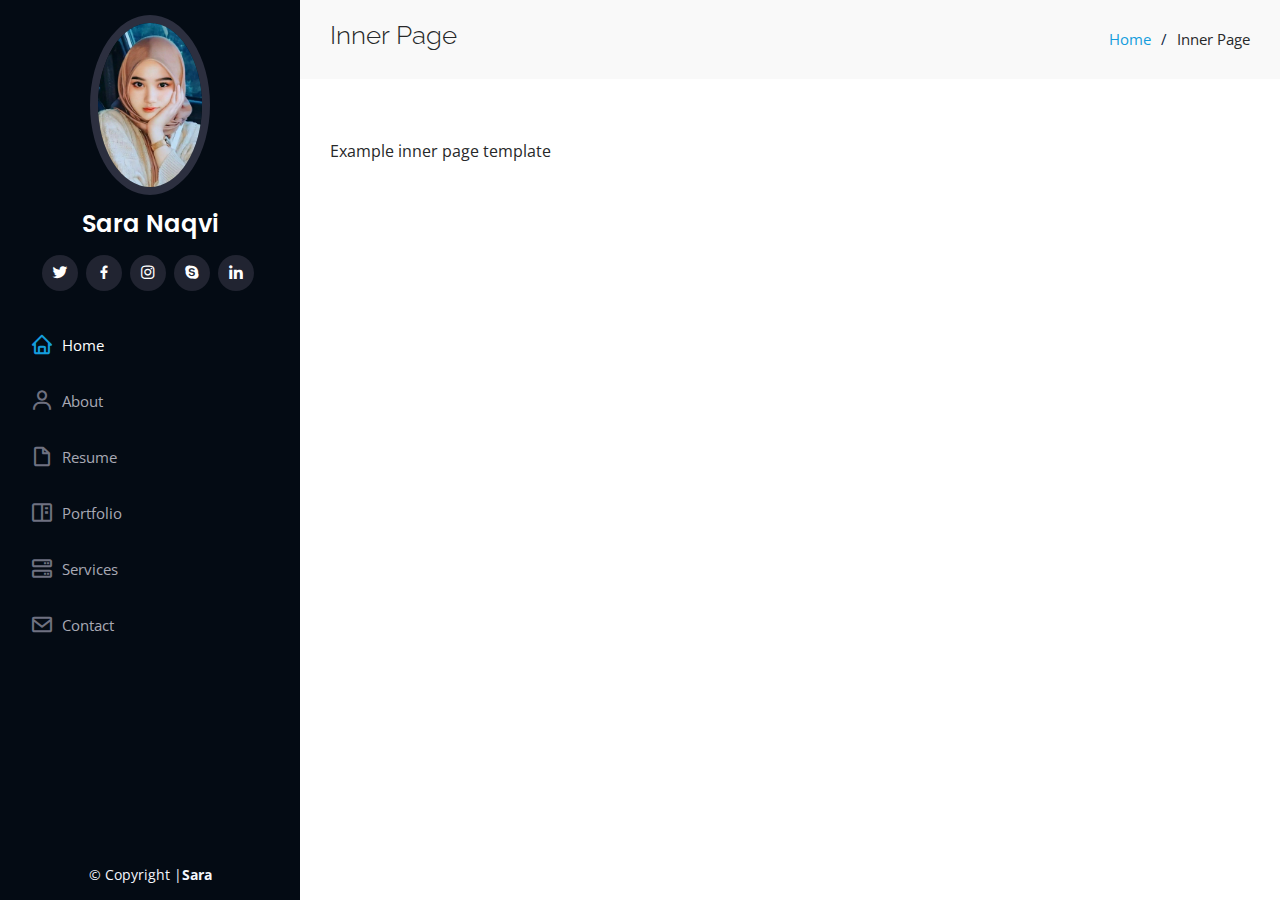
<file: inner-page.html>
<!DOCTYPE html>
<html lang="en">

<head>
  <meta charset="utf-8">
  <meta content="width=device-width, initial-scale=1.0" name="viewport">

  <title>Sara Naqvi</title>
  <meta content="" name="description">
  <meta content="" name="keywords">

  <!-- Favicons -->
  <link href="assets/img/favicon.png" rel="icon">
  <link href="assets/img/apple-touch-icon.png" rel="apple-touch-icon">

  <!-- Google Fonts -->
  <link href="https://fonts.googleapis.com/css?family=Open+Sans:300,300i,400,400i,600,600i,700,700i|Raleway:300,300i,400,400i,500,500i,600,600i,700,700i|Poppins:300,300i,400,400i,500,500i,600,600i,700,700i" rel="stylesheet">

  <!-- Vendor CSS Files -->
  <link href="assets/vendor/aos/aos.css" rel="stylesheet">
  <link href="assets/vendor/bootstrap/css/bootstrap.min.css" rel="stylesheet">
  <link href="assets/vendor/bootstrap-icons/bootstrap-icons.css" rel="stylesheet">
  <link href="assets/vendor/boxicons/css/boxicons.min.css" rel="stylesheet">
  <link href="assets/vendor/glightbox/css/glightbox.min.css" rel="stylesheet">
  <link href="assets/vendor/swiper/swiper-bundle.min.css" rel="stylesheet">

  <!-- Template Main CSS File -->
  <link href="assets/css/style.css" rel="stylesheet">

</head>

<body>

  <!-- ======= Mobile nav toggle button ======= -->
  <i class="bi bi-list mobile-nav-toggle d-xl-none"></i>

  <!-- ======= Header ======= -->
  <header id="header">
    <div class="d-flex flex-column">

      <div class="profile">
        <img src="assets/img/sara2.jpg" alt="" class="img-fluid rounded-circle">
        <h1 class="text-light"><a href="index.html">Sara Naqvi </a></h1>
        <div class="social-links mt-3 text-center">
          <a href="#" class="twitter"><i class="bx bxl-twitter"></i></a>
          <a href="#" class="facebook"><i class="bx bxl-facebook"></i></a>
          <a href="#" class="instagram"><i class="bx bxl-instagram"></i></a>
          <a href="#" class="google-plus"><i class="bx bxl-skype"></i></a>
          <a href="#" class="linkedin"><i class="bx bxl-linkedin"></i></a>
        </div>
      </div>

      <nav id="navbar" class="nav-menu navbar">
        <ul>
          <li><a href="#hero" class="nav-link scrollto active"><i class="bx bx-home"></i> <span>Home</span></a></li>
          <li><a href="#about" class="nav-link scrollto"><i class="bx bx-user"></i> <span>About</span></a></li>
          <li><a href="#resume" class="nav-link scrollto"><i class="bx bx-file-blank"></i> <span>Resume</span></a></li>
          <li><a href="#portfolio" class="nav-link scrollto"><i class="bx bx-book-content"></i> <span>Portfolio</span></a></li>
          <li><a href="#services" class="nav-link scrollto"><i class="bx bx-server"></i> <span>Services</span></a></li>
          <li><a href="#contact" class="nav-link scrollto"><i class="bx bx-envelope"></i> <span>Contact</span></a></li>
        </ul>
      </nav><!-- .nav-menu -->
    </div>
  </header><!-- End Header -->

  <main id="main">

    <!-- ======= Breadcrumbs ======= -->
    <section class="breadcrumbs">
      <div class="container">

        <div class="d-flex justify-content-between align-items-center">
          <h2>Inner Page</h2>
          <ol>
            <li><a href="index.html">Home</a></li>
            <li>Inner Page</li>
          </ol>
        </div>

      </div>
    </section><!-- End Breadcrumbs -->

    <section class="inner-page">
      <div class="container">
        <p>
          Example inner page template
        </p>
      </div>
    </section>

  </main><!-- End #main -->

  <!-- ======= Footer ======= -->
  <footer id="footer">
    <div class="container">
      <div class="copyright">
        &copy; Copyright |<strong><span>Sara</span></strong>
      </div>
      
    </div>
  </footer><!-- End  Footer -->

  <a href="#" class="back-to-top d-flex align-items-center justify-content-center"><i class="bi bi-arrow-up-short"></i></a>

  <!-- Vendor JS Files -->
  <script src="assets/vendor/purecounter/purecounter_vanilla.js"></script>
  <script src="assets/vendor/aos/aos.js"></script>
  <script src="assets/vendor/bootstrap/js/bootstrap.bundle.min.js"></script>
  <script src="assets/vendor/glightbox/js/glightbox.min.js"></script>
  <script src="assets/vendor/isotope-layout/isotope.pkgd.min.js"></script>
  <script src="assets/vendor/swiper/swiper-bundle.min.js"></script>
  <script src="assets/vendor/typed.js/typed.umd.js"></script>
  <script src="assets/vendor/waypoints/noframework.waypoints.js"></script>
  <script src="assets/vendor/php-email-form/validate.js"></script>

  <!-- Template Main JS File -->
  <script src="assets/js/main.js"></script>

</body>

</html>
</file>
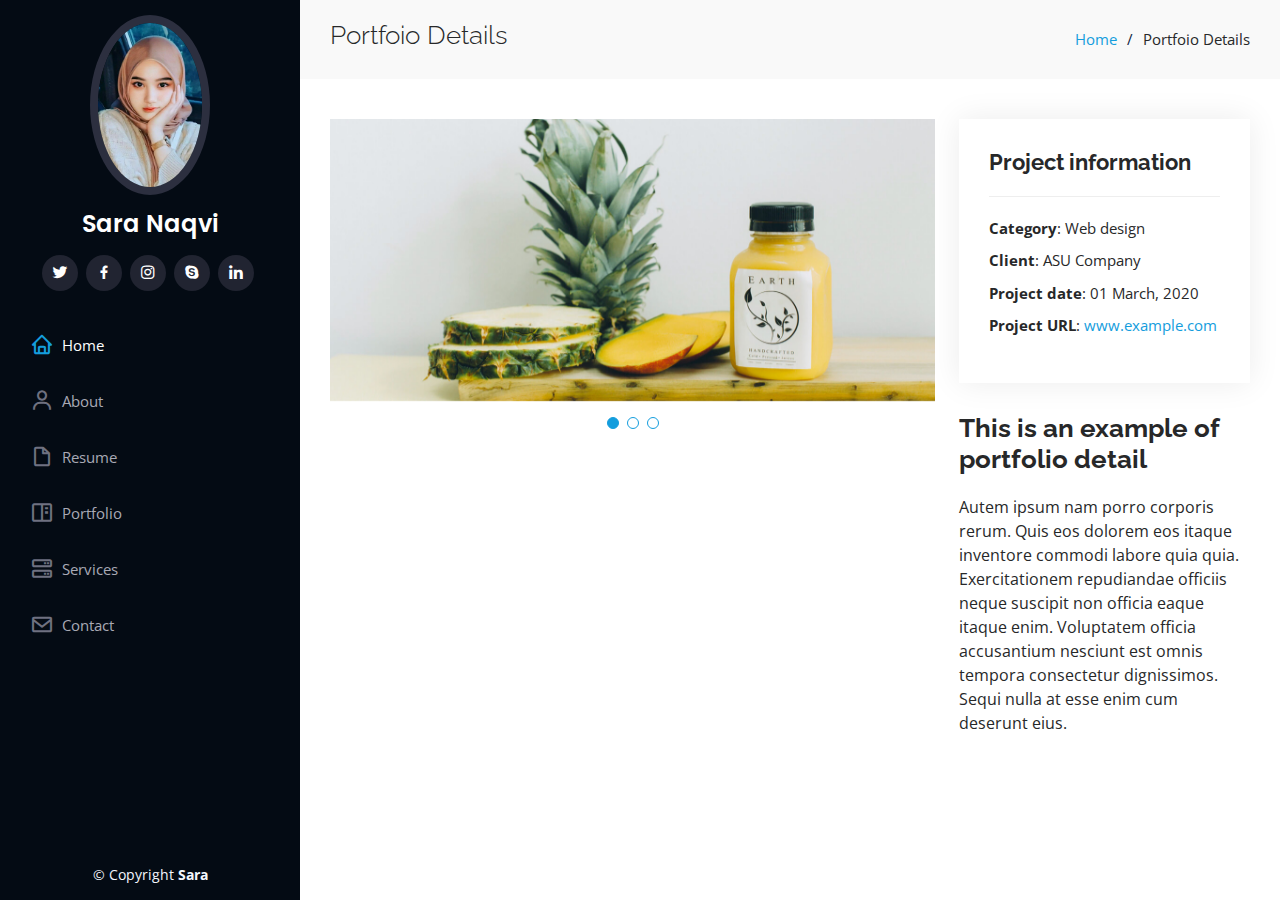
<file: portfolio-details-1.html>
<!DOCTYPE html>
<html lang="en">

<head>
  <meta charset="utf-8">
  <meta content="width=device-width, initial-scale=1.0" name="viewport">

  <title>Sara Naqvi</title>
  <meta content="" name="description">
  <meta content="" name="keywords">

  <!-- Favicons -->
  <link href="assets/img/favicon.png" rel="icon">
  <link href="assets/img/apple-touch-icon.png" rel="apple-touch-icon">

  <!-- Google Fonts -->
  <link
    href="https://fonts.googleapis.com/css?family=Open+Sans:300,300i,400,400i,600,600i,700,700i|Raleway:300,300i,400,400i,500,500i,600,600i,700,700i|Poppins:300,300i,400,400i,500,500i,600,600i,700,700i"
    rel="stylesheet">

  <!-- Vendor CSS Files -->
  <link href="assets/vendor/aos/aos.css" rel="stylesheet">
  <link href="assets/vendor/bootstrap/css/bootstrap.min.css" rel="stylesheet">
  <link href="assets/vendor/bootstrap-icons/bootstrap-icons.css" rel="stylesheet">
  <link href="assets/vendor/boxicons/css/boxicons.min.css" rel="stylesheet">
  <link href="assets/vendor/glightbox/css/glightbox.min.css" rel="stylesheet">
  <link href="assets/vendor/swiper/swiper-bundle.min.css" rel="stylesheet">

  <!-- Template Main CSS File -->
  <link href="assets/css/style.css" rel="stylesheet">


</head>

<body>

  <!-- ======= Mobile nav toggle button ======= -->
  <i class="bi bi-list mobile-nav-toggle d-xl-none"></i>

  <!-- ======= Header ======= -->
  <header id="header">
    <div class="d-flex flex-column">

      <div class="profile">
        <img src="assets/img/sara2.jpg" alt="" class="img-fluid rounded-circle">
        <h1 class="text-light"><a href="index.html">Sara Naqvi</a></h1>
        <div class="social-links mt-3 text-center">
          <a href="#" class="twitter"><i class="bx bxl-twitter"></i></a>
          <a href="#" class="facebook"><i class="bx bxl-facebook"></i></a>
          <a href="#" class="instagram"><i class="bx bxl-instagram"></i></a>
          <a href="#" class="google-plus"><i class="bx bxl-skype"></i></a>
          <a href="#" class="linkedin"><i class="bx bxl-linkedin"></i></a>
        </div>
      </div>

      <nav id="navbar" class="nav-menu navbar">
        <ul>
          <li><a href="#hero" class="nav-link scrollto active"><i class="bx bx-home"></i> <span>Home</span></a></li>
          <li><a href="#about" class="nav-link scrollto"><i class="bx bx-user"></i> <span>About</span></a></li>
          <li><a href="#resume" class="nav-link scrollto"><i class="bx bx-file-blank"></i> <span>Resume</span></a></li>
          <li><a href="#portfolio" class="nav-link scrollto"><i class="bx bx-book-content"></i>
              <span>Portfolio</span></a></li>
          <li><a href="#services" class="nav-link scrollto"><i class="bx bx-server"></i> <span>Services</span></a></li>
          <li><a href="#contact" class="nav-link scrollto"><i class="bx bx-envelope"></i> <span>Contact</span></a></li>
        </ul>
      </nav><!-- .nav-menu -->
    </div>
  </header><!-- End Header -->

  <main id="main">

    <!-- ======= Breadcrumbs ======= -->
    <section id="breadcrumbs" class="breadcrumbs">
      <div class="container">

        <div class="d-flex justify-content-between align-items-center">
          <h2>Portfoio Details</h2>
          <ol>
            <li><a href="index.html">Home</a></li>
            <li>Portfoio Details</li>
          </ol>
        </div>

      </div>
    </section><!-- End Breadcrumbs -->

    <!-- ======= Portfolio Details Section ======= -->
    <section id="portfolio-details" class="portfolio-details">
      <div class="container">

        <div class="row gy-4">

          <div class="col-lg-8">
            <div class="portfolio-details-slider swiper">
              <div class="swiper-wrapper align-items-center">

                <div class="swiper-slide">
                  <img src="assets/img/portfolio/portfolio-details-1.jpg" alt="">
                </div>

                <div class="swiper-slide">
                  <img src="assets/img/portfolio/portfolio-details-2.jpg" alt="">
                </div>

                <div class="swiper-slide">
                  <img src="assets/img/portfolio/portfolio-details-3.jpg" alt="">
                </div>

              </div>
              <div class="swiper-pagination"></div>
            </div>
          </div>

          <div class="col-lg-4">
            <div class="portfolio-info">
              <h3>Project information</h3>
              <ul>
                <li><strong>Category</strong>: Web design</li>
                <li><strong>Client</strong>: ASU Company</li>
                <li><strong>Project date</strong>: 01 March, 2020</li>
                <li><strong>Project URL</strong>: <a href="#">www.example.com</a></li>
              </ul>
            </div>
            <div class="portfolio-description">
              <h2>This is an example of portfolio detail</h2>
              <p>
                Autem ipsum nam porro corporis rerum. Quis eos dolorem eos itaque inventore commodi labore quia quia.
                Exercitationem repudiandae officiis neque suscipit non officia eaque itaque enim. Voluptatem officia
                accusantium nesciunt est omnis tempora consectetur dignissimos. Sequi nulla at esse enim cum deserunt
                eius.
              </p>
            </div>
          </div>

        </div>

      </div>
    </section><!-- End Portfolio Details Section -->

  </main><!-- End #main -->

  <!-- ======= Footer ======= -->
  <footer id="footer">
    <div class="container">
      <div class="copyright">
        &copy; Copyright <strong><span>Sara</span></strong>
      </div>

    </div>
  </footer><!-- End  Footer -->

  <a href="#" class="back-to-top d-flex align-items-center justify-content-center"><i
      class="bi bi-arrow-up-short"></i></a>

  <!-- Vendor JS Files -->
  <script src="assets/vendor/purecounter/purecounter_vanilla.js"></script>
  <script src="assets/vendor/aos/aos.js"></script>
  <script src="assets/vendor/bootstrap/js/bootstrap.bundle.min.js"></script>
  <script src="assets/vendor/glightbox/js/glightbox.min.js"></script>
  <script src="assets/vendor/isotope-layout/isotope.pkgd.min.js"></script>
  <script src="assets/vendor/swiper/swiper-bundle.min.js"></script>
  <script src="assets/vendor/typed.js/typed.umd.js"></script>
  <script src="assets/vendor/waypoints/noframework.waypoints.js"></script>
  <script src="assets/vendor/php-email-form/validate.js"></script>

  <!-- Template Main JS File -->
  <script src="assets/js/main.js"></script>

</body>

</html>
</file>
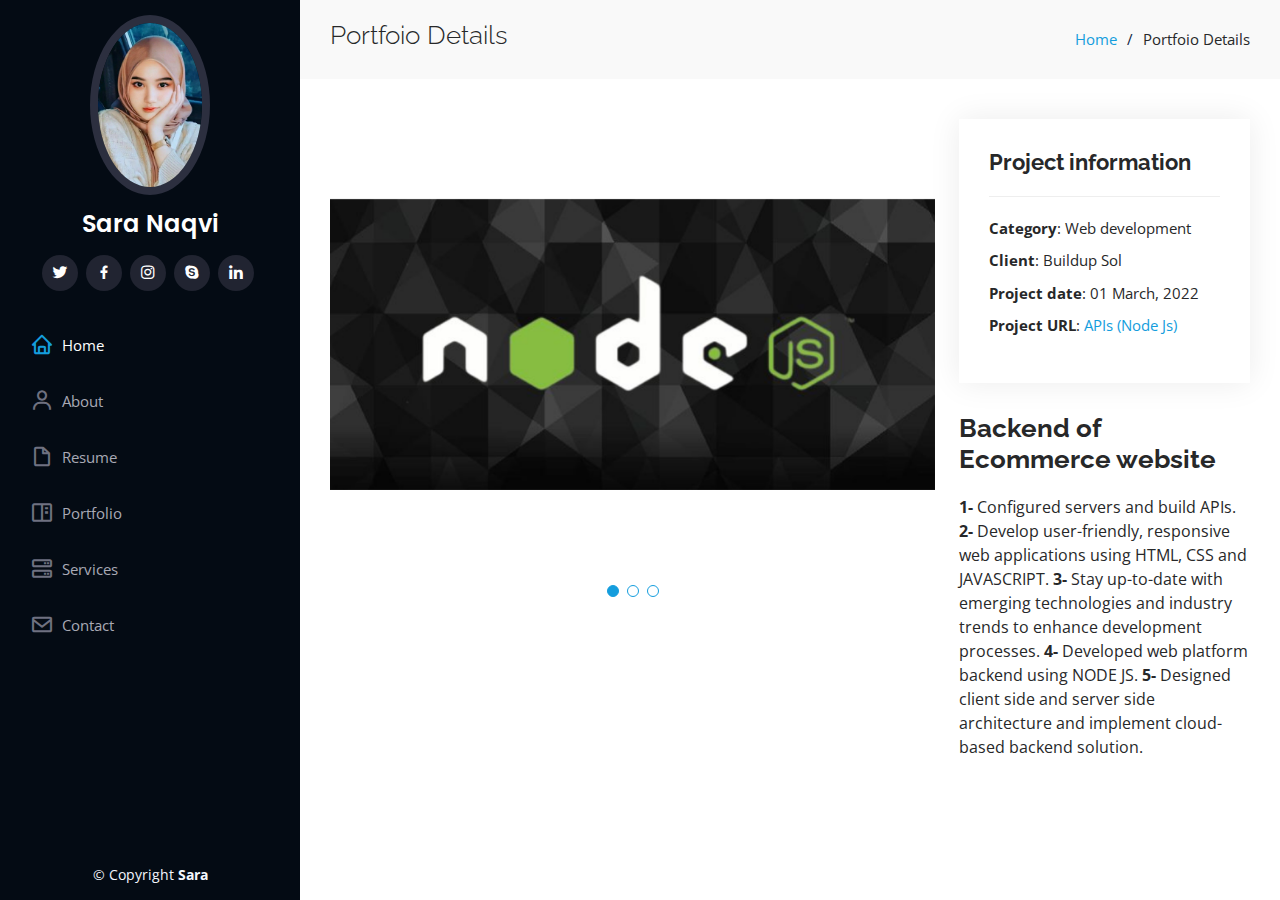
<file: portfolio-details.html>
<!DOCTYPE html>
<html lang="en">

<head>
  <meta charset="utf-8">
  <meta content="width=device-width, initial-scale=1.0" name="viewport">

  <title>Sara Naqvi</title>
  <meta content="" name="description">
  <meta content="" name="keywords">

  <!-- Favicons -->
  <link href="assets/img/favicon.png" rel="icon">
  <link href="assets/img/apple-touch-icon.png" rel="apple-touch-icon">

  <!-- Google Fonts -->
  <link
    href="https://fonts.googleapis.com/css?family=Open+Sans:300,300i,400,400i,600,600i,700,700i|Raleway:300,300i,400,400i,500,500i,600,600i,700,700i|Poppins:300,300i,400,400i,500,500i,600,600i,700,700i"
    rel="stylesheet">

  <!-- Vendor CSS Files -->
  <link href="assets/vendor/aos/aos.css" rel="stylesheet">
  <link href="assets/vendor/bootstrap/css/bootstrap.min.css" rel="stylesheet">
  <link href="assets/vendor/bootstrap-icons/bootstrap-icons.css" rel="stylesheet">
  <link href="assets/vendor/boxicons/css/boxicons.min.css" rel="stylesheet">
  <link href="assets/vendor/glightbox/css/glightbox.min.css" rel="stylesheet">
  <link href="assets/vendor/swiper/swiper-bundle.min.css" rel="stylesheet">

  <!-- Template Main CSS File -->
  <link href="assets/css/style.css" rel="stylesheet">


</head>

<body>

  <!-- ======= Mobile nav toggle button ======= -->
  <i class="bi bi-list mobile-nav-toggle d-xl-none"></i>

  <!-- ======= Header ======= -->
  <header id="header">
    <div class="d-flex flex-column">

      <div class="profile">
        <img src="assets/img/sara2.jpg" alt="" class="img-fluid rounded-circle">
        <h1 class="text-light"><a href="index.html">Sara Naqvi</a></h1>
        <div class="social-links mt-3 text-center">
          <a href="#" class="twitter"><i class="bx bxl-twitter"></i></a>
          <a href="#" class="facebook"><i class="bx bxl-facebook"></i></a>
          <a href="#" class="instagram"><i class="bx bxl-instagram"></i></a>
          <a href="#" class="google-plus"><i class="bx bxl-skype"></i></a>
          <a href="#" class="linkedin"><i class="bx bxl-linkedin"></i></a>
        </div>
      </div>

      <nav id="navbar" class="nav-menu navbar">
        <ul>
          <li><a href="#hero" class="nav-link scrollto active"><i class="bx bx-home"></i> <span>Home</span></a></li>
          <li><a href="#about" class="nav-link scrollto"><i class="bx bx-user"></i> <span>About</span></a></li>
          <li><a href="#resume" class="nav-link scrollto"><i class="bx bx-file-blank"></i> <span>Resume</span></a></li>
          <li><a href="#portfolio" class="nav-link scrollto"><i class="bx bx-book-content"></i>
              <span>Portfolio</span></a></li>
          <li><a href="#services" class="nav-link scrollto"><i class="bx bx-server"></i> <span>Services</span></a></li>
          <li><a href="#contact" class="nav-link scrollto"><i class="bx bx-envelope"></i> <span>Contact</span></a></li>
        </ul>
      </nav><!-- .nav-menu -->
    </div>
  </header><!-- End Header -->

  <main id="main">

    <!-- ======= Breadcrumbs ======= -->
    <section id="breadcrumbs" class="breadcrumbs">
      <div class="container">

        <div class="d-flex justify-content-between align-items-center">
          <h2>Portfoio Details</h2>
          <ol>
            <li><a href="index.html">Home</a></li>
            <li>Portfoio Details</li>
          </ol>
        </div>

      </div>
    </section><!-- End Breadcrumbs -->

    <!-- ======= Portfolio Details Section ======= -->
    <section id="portfolio-details" class="portfolio-details">
      <div class="container">

        <div class="row gy-4">

          <div class="col-lg-8">
            <div class="portfolio-details-slider swiper">
              <div class="swiper-wrapper align-items-center">

                <div class="swiper-slide">
                  <img src="assets/img/portfolio/node.jpeg" alt="">
                </div>

                <div class="swiper-slide">
                  <img src="assets/img/portfolio/p2.jpg" alt="">
                </div>

                <div class="swiper-slide">
                  <img src="assets/img/portfolio/p3.jpg" alt="">
                </div>

              </div>
              <div class="swiper-pagination"></div>
            </div>
          </div>

          <div class="col-lg-4">
            <div class="portfolio-info">
              <h3>Project information</h3>
              <ul>
                <li><strong>Category</strong>: Web development</li>
                <li><strong>Client</strong>: Buildup Sol</li>
                <li><strong>Project date</strong>: 01 March, 2022</li>
                <li><strong>Project URL</strong>: <a href="https://github.com/sara4090/server">APIs (Node Js)</a></li>
              </ul>
            </div>
            <div class="portfolio-description">
              <h2>Backend of Ecommerce website </h2>
              <p>
               <b>1-</b>  Configured servers and build APIs.
               <b>2-</b>  Develop user-friendly, responsive web applications using HTML, CSS  
                   and JAVASCRIPT.
                   <b>3-</b>  Stay up-to-date with emerging technologies and industry trends to enhance development processes.
                   <b>4-</b>  Developed web platform backend using NODE JS.
                   <b>5-</b>  Designed client side and server side architecture and
                   implement cloud-based backend solution.

              </p>
            </div>
          </div>

        </div>

      </div>
    </section><!-- End Portfolio Details Section -->

  </main><!-- End #main -->

  <!-- ======= Footer ======= -->
  <footer id="footer">
    <div class="container">
      <div class="copyright">
        &copy; Copyright <strong><span>Sara</span></strong>
      </div>

    </div>
  </footer><!-- End  Footer -->

  <a href="#" class="back-to-top d-flex align-items-center justify-content-center"><i
      class="bi bi-arrow-up-short"></i></a>

  <!-- Vendor JS Files -->
  <script src="assets/vendor/purecounter/purecounter_vanilla.js"></script>
  <script src="assets/vendor/aos/aos.js"></script>
  <script src="assets/vendor/bootstrap/js/bootstrap.bundle.min.js"></script>
  <script src="assets/vendor/glightbox/js/glightbox.min.js"></script>
  <script src="assets/vendor/isotope-layout/isotope.pkgd.min.js"></script>
  <script src="assets/vendor/swiper/swiper-bundle.min.js"></script>
  <script src="assets/vendor/typed.js/typed.umd.js"></script>
  <script src="assets/vendor/waypoints/noframework.waypoints.js"></script>
  <script src="assets/vendor/php-email-form/validate.js"></script>

  <!-- Template Main JS File -->
  <script src="assets/js/main.js"></script>

</body>

</html>
</file>
<file: assets/css/style.css>
body {
  font-family: "Open Sans", sans-serif;
  color: #272829;
  /* background-color: #20475c; */
}

a {
  color: #149ddd;
  text-decoration: none;
}

a:hover {
  color: #37b3ed;
  text-decoration: none;
}

h1,
h2,
h3,
h4,
h5,
h6 {
  font-family: "Raleway", sans-serif;
}

/*--------------------------------------------------------------
# Back to top button
--------------------------------------------------------------*/
.back-to-top {
  position: fixed;
  visibility: hidden;
  opacity: 0;
  right: 15px;
  bottom: 15px;
  z-index: 996;
  background: #149ddd;
  width: 40px;
  height: 40px;
  border-radius: 50px;
  transition: all 0.4s;
}

.back-to-top i {
  font-size: 28px;
  color: #fff;
  line-height: 0;
}

.back-to-top:hover {
  background: #2eafec;
  color: #fff;
}

.back-to-top.active {
  visibility: visible;
  opacity: 1;
}

/*--------------------------------------------------------------
# Header
--------------------------------------------------------------*/
#header {
  position: fixed;
  top: 0;
  left: 0;
  bottom: 0;
  width: 300px;
  transition: all ease-in-out 0.5s;
  z-index: 9997;
  transition: all 0.5s;
  padding: 0 15px;
  background: #040b14;
  overflow-y: auto;
}

#header .profile img {
  margin: 15px auto;
  display: block;
  width: 120px;
  border: 8px solid #2c2f3f;
}

#header .profile h1 {
  font-size: 24px;
  margin: 0;
  padding: 0;
  font-weight: 600;
  -moz-text-align-last: center;
  text-align-last: center;
  font-family: "Poppins", sans-serif;
}

#header .profile h1 a,
#header .profile h1 a:hover {
  color: #fff;
  text-decoration: none;
}

#header .profile .social-links a {
  font-size: 18px;
  display: inline-block;
  background: #212431;
  color: #fff;
  line-height: 1;
  padding: 8px 0;
  margin-right: 4px;
  border-radius: 50%;
  text-align: center;
  width: 36px;
  height: 36px;
  transition: 0.3s;
}

#header .profile .social-links a:hover {
  background: #149ddd;
  color: #fff;
  text-decoration: none;
}

#main {
  margin-left: 300px;
}

.container,
.container-fluid {
  padding-left: 30px;
  padding-right: 30px;
}

@media (max-width: 1199px) {
  #header {
    left: -300px;
  }

  #main {
    margin-left: 0;
  }

  .container,
  .container-fluid {
    padding-left: 12px;
    padding-right: 12px;
  }
}

/*--------------------------------------------------------------
# Navigation Menu
--------------------------------------------------------------*/
/* Desktop Navigation */
.nav-menu {
  padding: 30px 0 0 0;
}

.nav-menu * {
  margin: 0;
  padding: 0;
  list-style: none;
}

.nav-menu>ul>li {
  position: relative;
  white-space: nowrap;
}

.nav-menu a,
.nav-menu a:focus {
  display: flex;
  align-items: center;
  color: #a8a9b4;
  padding: 12px 15px;
  margin-bottom: 8px;
  transition: 0.3s;
  font-size: 15px;
}

.nav-menu a i,
.nav-menu a:focus i {
  font-size: 24px;
  padding-right: 8px;
  color: #6f7180;
}

.nav-menu a:hover,
.nav-menu .active,
.nav-menu .active:focus,
.nav-menu li:hover>a {
  text-decoration: none;
  color: #fff;
}

.nav-menu a:hover i,
.nav-menu .active i,
.nav-menu .active:focus i,
.nav-menu li:hover>a i {
  color: #149ddd;
}

/* Mobile Navigation */
.mobile-nav-toggle {
  position: fixed;
  right: 15px;
  top: 15px;
  z-index: 9998;
  border: 0;
  font-size: 24px;
  transition: all 0.4s;
  outline: none !important;
  background-color: #149ddd;
  color: #fff;
  width: 40px;
  height: 40px;
  display: inline-flex;
  align-items: center;
  justify-content: center;
  line-height: 0;
  border-radius: 50px;
  cursor: pointer;
}

.mobile-nav-active {
  overflow: hidden;
}

.mobile-nav-active #header {
  left: 0;
}

/*--------------------------------------------------------------
# Hero Section
--------------------------------------------------------------*/
#hero {
  width: 100%;
  height: 100vh;
  background: url("../img/bg2.png") top center;
  background-size: cover;
}

#hero:before {
  content: "";
  background: rgba(5, 13, 24, 0.3);
  position: absolute;
  bottom: 0;
  top: 0;
  left: 0;
  right: 0;
  z-index: 1;
}

#hero .hero-container {
  position: relative;
  z-index: 2;
  min-width: 300px;
}

#hero h1 {
  margin: 90% 0 10px 0;
  font-size: 64px;
  font-weight: 700;
  line-height: 56px;
  color: #fff;
}

#hero p {
  color: #fff;
  margin-bottom: 50px;
  font-size: 26px;
  font-family: "Poppins", sans-serif;
}

#hero p span {
  color: #fff;
  padding-bottom: 4px;
  letter-spacing: 1px;
  border-bottom: 3px solid #149ddd;
}

@media (min-width: 1024px) {
  #hero {
    background-attachment: fixed;
  }
}

@media (max-width: 768px) {
  #hero h1 {
    font-size: 28px;
    line-height: 36px;
  }

  #hero h2 {
    font-size: 18px;
    line-height: 24px;
    margin-bottom: 30px;
  }
}

/*--------------------------------------------------------------
# Sections General
--------------------------------------------------------------*/
section {
  padding: 60px 0;
  overflow: hidden;
}

.section-bg {
  background: #f5f8fd;
}

.section-title {
  padding-bottom: 30px;
}

.section-title h2 {
  font-size: 32px;
  font-weight: bold;
  margin-bottom: 20px;
  padding-bottom: 20px;
  position: relative;
  color: #173b6c;
}

.section-title h2::after {
  content: "";
  position: absolute;
  display: block;
  width: 50px;
  height: 3px;
  background: #149ddd;
  bottom: 0;
  left: 0;
}

.section-title p {
  margin-bottom: 0;
}

/*--------------------------------------------------------------
# About
--------------------------------------------------------------*/
.about .content h3 {
  font-weight: 700;
  font-size: 26px;
  color: #173b6c;
}

.about .content ul {
  list-style: none;
  padding: 0;
}

.about .content ul li {
  margin-bottom: 20px;
  display: flex;
  align-items: center;
}

.about .content ul strong {
  margin-right: 10px;
}

.about .content ul i {
  font-size: 16px;
  margin-right: 5px;
  color: #149ddd;
  line-height: 0;
}

.about .content p:last-child {
  margin-bottom: 0;
}

/*--------------------------------------------------------------
# Facts
--------------------------------------------------------------*/
.facts {
  padding-bottom: 30px;
}

.facts .count-box {
  padding: 30px;
  width: 100%;
}

.facts .count-box i {
  display: block;
  font-size: 44px;
  color: #149ddd;
  float: left;
  line-height: 0;
}

.facts .count-box span {
  font-size: 48px;
  line-height: 40px;
  display: block;
  font-weight: 700;
  color: #050d18;
  margin-left: 60px;
}

.facts .count-box p {
  padding: 15px 0 0 0;
  margin: 0 0 0 60px;
  font-family: "Raleway", sans-serif;
  font-size: 14px;
  color: #122f57;
}

.facts .count-box a {
  font-weight: 600;
  display: block;
  margin-top: 20px;
  color: #122f57;
  font-size: 15px;
  font-family: "Poppins", sans-serif;
  transition: ease-in-out 0.3s;
}

.facts .count-box a:hover {
  color: #1f5297;
}

/*--------------------------------------------------------------
# Akills
--------------------------------------------------------------*/
.skills .progress {
  height: 60px;
  display: block;
  background: none;
  border-radius: 0;
}

.skills .progress .skill {
  padding: 0;
  margin: 0 0 6px 0;
  text-transform: uppercase;
  display: block;
  font-weight: 600;
  font-family: "Poppins", sans-serif;
  color: #050d18;
}

.skills .progress .skill .val {
  float: right;
  font-style: normal;
}

.skills .progress-bar-wrap {
  background: #dce8f8;
  height: 10px;
}

.skills .progress-bar {
  width: 1px;
  height: 10px;
  transition: 0.9s;
  background-color: #149ddd;
}

/*--------------------------------------------------------------
# Resume
--------------------------------------------------------------*/
.resume .resume-title {
  font-size: 26px;
  font-weight: 700;
  margin-top: 20px;
  margin-bottom: 20px;
  color: #050d18;
}

.resume .resume-item {
  padding: 0 0 20px 20px;
  margin-top: -2px;
  border-left: 2px solid #1f5297;
  position: relative;
}

.resume .resume-item h4 {
  line-height: 18px;
  font-size: 18px;
  font-weight: 600;
  text-transform: uppercase;
  font-family: "Poppins", sans-serif;
  color: #050d18;
  margin-bottom: 10px;
}

.resume .resume-item h5 {
  font-size: 16px;
  background: #e4edf9;
  padding: 5px 15px;
  display: inline-block;
  font-weight: 600;
  margin-bottom: 10px;
}

.resume .resume-item ul {
  padding-left: 20px;
}

.resume .resume-item ul li {
  padding-bottom: 10px;
}

.resume .resume-item:last-child {
  padding-bottom: 0;
}

.resume .resume-item::before {
  content: "";
  position: absolute;
  width: 16px;
  height: 16px;
  border-radius: 50px;
  left: -9px;
  top: 0;
  background: #fff;
  border: 2px solid #1f5297;
}

/*--------------------------------------------------------------
# Portfolio
--------------------------------------------------------------*/
.portfolio .portfolio-item {
  margin-bottom: 30px;
}

.portfolio #portfolio-flters {
  padding: 0;
  margin: 0 auto 35px auto;
  list-style: none;
  text-align: center;
  background: #fff;
  border-radius: 50px;
  padding: 2px 15px;
}

.portfolio #portfolio-flters li {
  cursor: pointer;
  display: inline-block;
  padding: 10px 15px 8px 15px;
  font-size: 14px;
  font-weight: 600;
  line-height: 1;
  text-transform: uppercase;
  color: #272829;
  margin-bottom: 5px;
  transition: all 0.3s ease-in-out;
}

.portfolio #portfolio-flters li:hover,
.portfolio #portfolio-flters li.filter-active {
  color: #149ddd;
}

.portfolio #portfolio-flters li:last-child {
  margin-right: 0;
}

.portfolio .portfolio-wrap {
  transition: 0.3s;
  position: relative;
  overflow: hidden;
  z-index: 1;
}

.portfolio .portfolio-wrap::before {
  content: "";
  background: rgba(255, 255, 255, 0.5);
  position: absolute;
  left: 0;
  right: 0;
  top: 0;
  bottom: 0;
  transition: all ease-in-out 0.3s;
  z-index: 2;
  opacity: 0;
}

.portfolio .portfolio-wrap .portfolio-links {
  opacity: 1;
  left: 0;
  right: 0;
  bottom: -60px;
  z-index: 3;
  position: absolute;
  transition: all ease-in-out 0.3s;
  display: flex;
  justify-content: center;
}

.portfolio .portfolio-wrap .portfolio-links a {
  color: #fff;
  font-size: 28px;
  text-align: center;
  background: rgba(20, 157, 221, 0.75);
  transition: 0.3s;
  width: 50%;
}

.portfolio .portfolio-wrap .portfolio-links a:hover {
  background: rgba(20, 157, 221, 0.95);
}

.portfolio .portfolio-wrap .portfolio-links a+a {
  border-left: 1px solid #37b3ed;
}

.portfolio .portfolio-wrap:hover::before {
  top: 0;
  left: 0;
  right: 0;
  bottom: 0;
  opacity: 1;
}

.portfolio .portfolio-wrap:hover .portfolio-links {
  opacity: 1;
  bottom: 0;
}

/*--------------------------------------------------------------
# Portfolio Details
--------------------------------------------------------------*/
.portfolio-details {
  padding-top: 40px;
}

.portfolio-details .portfolio-details-slider img {
  width: 100%;
}

.portfolio-details .portfolio-details-slider .swiper-pagination {
  margin-top: 20px;
  position: relative;
}

.portfolio-details .portfolio-details-slider .swiper-pagination .swiper-pagination-bullet {
  width: 12px;
  height: 12px;
  background-color: #fff;
  opacity: 1;
  border: 1px solid #149ddd;
}

.portfolio-details .portfolio-details-slider .swiper-pagination .swiper-pagination-bullet-active {
  background-color: #149ddd;
}

.portfolio-details .portfolio-info {
  padding: 30px;
  box-shadow: 0px 0 30px rgba(5, 13, 24, 0.08);
}

.portfolio-details .portfolio-info h3 {
  font-size: 22px;
  font-weight: 700;
  margin-bottom: 20px;
  padding-bottom: 20px;
  border-bottom: 1px solid #eee;
}

.portfolio-details .portfolio-info ul {
  list-style: none;
  padding: 0;
  font-size: 15px;
}

.portfolio-details .portfolio-info ul li+li {
  margin-top: 10px;
}

.portfolio-details .portfolio-description {
  padding-top: 30px;
}

.portfolio-details .portfolio-description h2 {
  font-size: 26px;
  font-weight: 700;
  margin-bottom: 20px;
}

.portfolio-details .portfolio-description p {
  padding: 0;
}

/*--------------------------------------------------------------
# Services
--------------------------------------------------------------*/
.services .icon-box {
  margin-bottom: 20px;
}

.services .icon {
  float: left;
  display: flex;
  align-items: center;
  justify-content: center;
  width: 54px;
  height: 54px;
  background: #149ddd;
  border-radius: 50%;
  transition: 0.5s;
  border: 1px solid #149ddd;
}

.services .icon i {
  color: #fff;
  font-size: 24px;
  line-height: 0;
}

.services .icon-box:hover .icon {
  background: #fff;
}

.services .icon-box:hover .icon i {
  color: #149ddd;
}

.services .title {
  margin-left: 80px;
  font-weight: 700;
  margin-bottom: 15px;
  font-size: 18px;
}

.services .title a {
  color: #343a40;
}

.services .title a:hover {
  color: #149ddd;
}

.services .description {
  margin-left: 80px;
  line-height: 24px;
  font-size: 14px;
}

/*--------------------------------------------------------------
# Testimonials
--------------------------------------------------------------*/
.testimonials .testimonials-carousel,
.testimonials .testimonials-slider {
  overflow: hidden;
}

.testimonials .testimonial-item {
  box-sizing: content-box;
  text-align: center;
  min-height: 320px;
}

.testimonials .testimonial-item .testimonial-img {
  width: 90px;
  border-radius: 50%;
  margin: 0 auto;
}

.testimonials .testimonial-item h3 {
  font-size: 18px;
  font-weight: bold;
  margin: 10px 0 5px 0;
  color: #111;
}

.testimonials .testimonial-item h4 {
  font-size: 14px;
  color: #999;
  margin: 0;
}

.testimonials .testimonial-item .quote-icon-left,
.testimonials .testimonial-item .quote-icon-right {
  color: #c3e8fa;
  font-size: 26px;
}

.testimonials .testimonial-item .quote-icon-left {
  display: inline-block;
  left: -5px;
  position: relative;
}

.testimonials .testimonial-item .quote-icon-right {
  display: inline-block;
  right: -5px;
  position: relative;
  top: 10px;
}

.testimonials .testimonial-item p {
  font-style: italic;
  margin: 0 15px 15px 15px;
  padding: 20px;
  background: #fff;
  position: relative;
  margin-bottom: 35px;
  border-radius: 6px;
  box-shadow: 0px 2px 15px rgba(0, 0, 0, 0.1);
}

.testimonials .testimonial-item p::after {
  content: "";
  width: 0;
  height: 0;
  border-top: 20px solid #fff;
  border-right: 20px solid transparent;
  border-left: 20px solid transparent;
  position: absolute;
  bottom: -20px;
  left: calc(50% - 20px);
}

.testimonials .swiper-pagination {
  margin-top: 20px;
  position: relative;
}

.testimonials .swiper-pagination .swiper-pagination-bullet {
  width: 12px;
  height: 12px;
  background-color: #fff;
  opacity: 1;
  border: 1px solid #149ddd;
}

.testimonials .swiper-pagination .swiper-pagination-bullet-active {
  background-color: #149ddd;
}

/*--------------------------------------------------------------
# Contact
--------------------------------------------------------------*/
.contact {
  padding-bottom: 130px;
}

.contact .info {
  padding: 30px;
  background: #fff;
  width: 100%;
  box-shadow: 0 0 24px 0 rgba(0, 0, 0, 0.12);
}

.contact .info i {
  font-size: 20px;
  color: #149ddd;
  float: left;
  width: 44px;
  height: 44px;
  background: #dff3fc;
  display: flex;
  justify-content: center;
  align-items: center;
  border-radius: 50px;
  transition: all 0.3s ease-in-out;
}

.contact .info h4 {
  padding: 0 0 0 60px;
  font-size: 22px;
  font-weight: 600;
  margin-bottom: 5px;
  color: #050d18;
}

.contact .info p {
  padding: 0 0 10px 60px;
  margin-bottom: 20px;
  font-size: 14px;
  color: #173b6c;
}

.contact .info .email p {
  padding-top: 5px;
}

.contact .info .social-links {
  padding-left: 60px;
}

.contact .info .social-links a {
  font-size: 18px;
  display: inline-block;
  background: #333;
  color: #fff;
  line-height: 1;
  padding: 8px 0;
  border-radius: 50%;
  text-align: center;
  width: 36px;
  height: 36px;
  transition: 0.3s;
  margin-right: 10px;
}

.contact .info .social-links a:hover {
  background: #149ddd;
  color: #fff;
}

.contact .info .email:hover i,
.contact .info .address:hover i,
.contact .info .phone:hover i {
  background: #149ddd;
  color: #fff;
}

.contact .php-email-form {
  width: 100%;
  padding: 30px;
  background: #fff;
  box-shadow: 0 0 24px 0 rgba(0, 0, 0, 0.12);
}

.contact .php-email-form .form-group {
  padding-bottom: 8px;
}

.contact .php-email-form .validate {
  display: none;
  color: red;
  margin: 0 0 15px 0;
  font-weight: 400;
  font-size: 13px;
}

.contact .php-email-form .error-message {
  display: none;
  color: #fff;
  background: #ed3c0d;
  text-align: left;
  padding: 15px;
  font-weight: 600;
}

.contact .php-email-form .error-message br+br {
  margin-top: 25px;
}

.contact .php-email-form .sent-message {
  display: none;
  color: #fff;
  background: #18d26e;
  text-align: center;
  padding: 15px;
  font-weight: 600;
}

.contact .php-email-form .loading {
  display: none;
  background: #fff;
  text-align: center;
  padding: 15px;
}

.contact .php-email-form .loading:before {
  content: "";
  display: inline-block;
  border-radius: 50%;
  width: 24px;
  height: 24px;
  margin: 0 10px -6px 0;
  border: 3px solid #18d26e;
  border-top-color: #eee;
  animation: animate-loading 1s linear infinite;
}

.contact .php-email-form .form-group {
  margin-bottom: 15px;
}

.contact .php-email-form label {
  padding-bottom: 8px;
}

.contact .php-email-form input,
.contact .php-email-form textarea {
  border-radius: 0;
  box-shadow: none;
  font-size: 14px;
}

.contact .php-email-form input {
  height: 44px;
}

.contact .php-email-form textarea {
  padding: 10px 15px;
}

.contact .php-email-form button[type=submit] {
  background: #149ddd;
  border: 0;
  padding: 10px 24px;
  color: #fff;
  transition: 0.4s;
  border-radius: 4px;
}

.contact .php-email-form button[type=submit]:hover {
  background: #37b3ed;
}

@keyframes animate-loading {
  0% {
    transform: rotate(0deg);
  }

  100% {
    transform: rotate(360deg);
  }
}

/*--------------------------------------------------------------
# Breadcrumbs
--------------------------------------------------------------*/
.breadcrumbs {
  padding: 20px 0;
  background: #f9f9f9;
}

.breadcrumbs h2 {
  font-size: 26px;
  font-weight: 300;
}

.breadcrumbs ol {
  display: flex;
  flex-wrap: wrap;
  list-style: none;
  padding: 0;
  margin: 0;
  font-size: 15px;
}

.breadcrumbs ol li+li {
  padding-left: 10px;
}

.breadcrumbs ol li+li::before {
  display: inline-block;
  padding-right: 10px;
  color: #0e2442;
  content: "/";
}

@media (max-width: 768px) {
  .breadcrumbs .d-flex {
    display: block !important;
  }

  .breadcrumbs ol {
    display: block;
  }

  .breadcrumbs ol li {
    display: inline-block;
  }
}

/*--------------------------------------------------------------
# Footer
--------------------------------------------------------------*/
#footer {
  padding: 15px;
  color: #f4f6fd;
  font-size: 14px;
  position: fixed;
  left: 0;
  bottom: 0;
  width: 300px;
  z-index: 9999;
  background: #040b14;
}

#footer .copyright {
  text-align: center;
}

#footer .credits {
  padding-top: 5px;
  text-align: center;
  font-size: 13px;
  color: #eaebf0;
}

@media (max-width: 1199px) {
  #footer {
    position: static;
    width: auto;
    padding-right: 20px 15px;
  }
}
</file>
